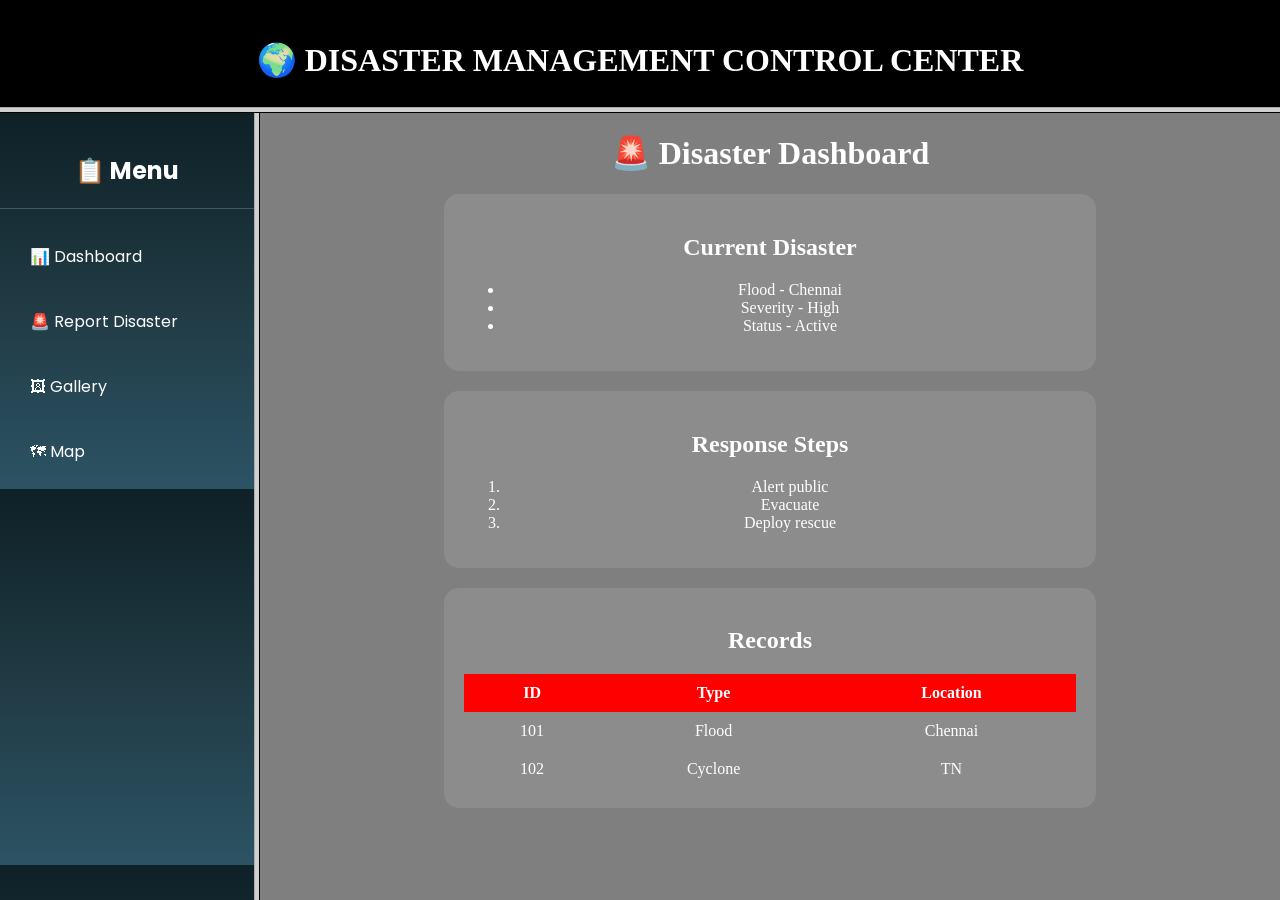
<file: index.html>
<!DOCTYPE html>
<html>
<head>
<title>Disaster Management Portal</title>
</head>

<frameset rows="12%,88%">
<frame src="header.html">

<frameset cols="20%,80%">
<frame src="menu.html">
<frame src="dashboard.html" name="content">
</frameset>

</frameset>

</html>
</file>
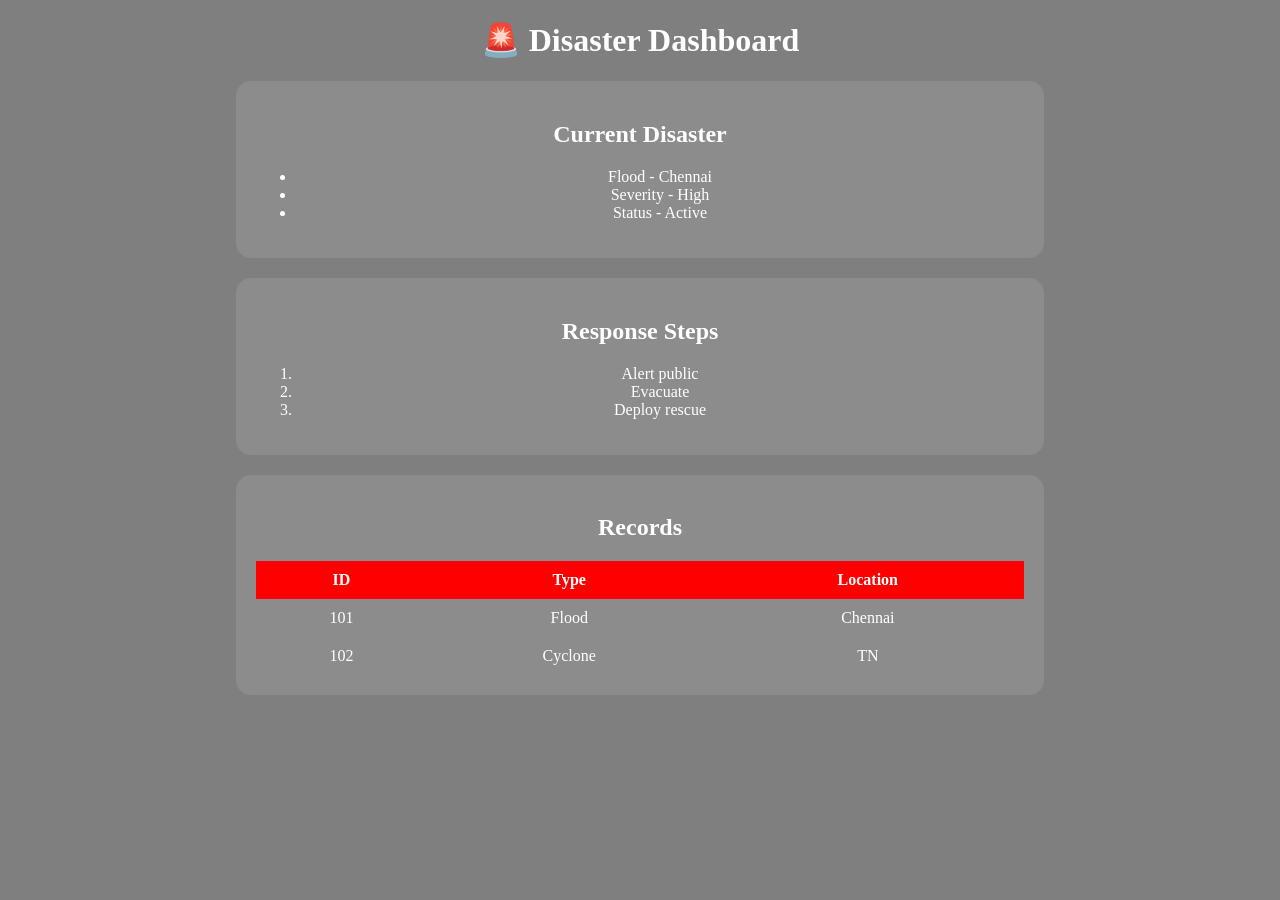
<file: dashboard.html>
<!DOCTYPE html>
<html>
<head>
<link rel="stylesheet" href="style.css">
</head>

<body class="bg-dashboard">

<h1>🚨 Disaster Dashboard</h1>

<div class="card">
<h2>Current Disaster</h2>
<ul>
<li>Flood - Chennai</li>
<li>Severity - High</li>
<li>Status - Active</li>
</ul>
</div>

<div class="card">
<h2>Response Steps</h2>
<ol>
<li>Alert public</li>
<li>Evacuate</li>
<li>Deploy rescue</li>
</ol>
</div>

<div class="card">
<h2>Records</h2>
<table>
<tr><th>ID</th><th>Type</th><th>Location</th></tr>
<tr><td>101</td><td>Flood</td><td>Chennai</td></tr>
<tr><td>102</td><td>Cyclone</td><td>TN</td></tr>
</table>
</div>

</body>
</html>
</file>
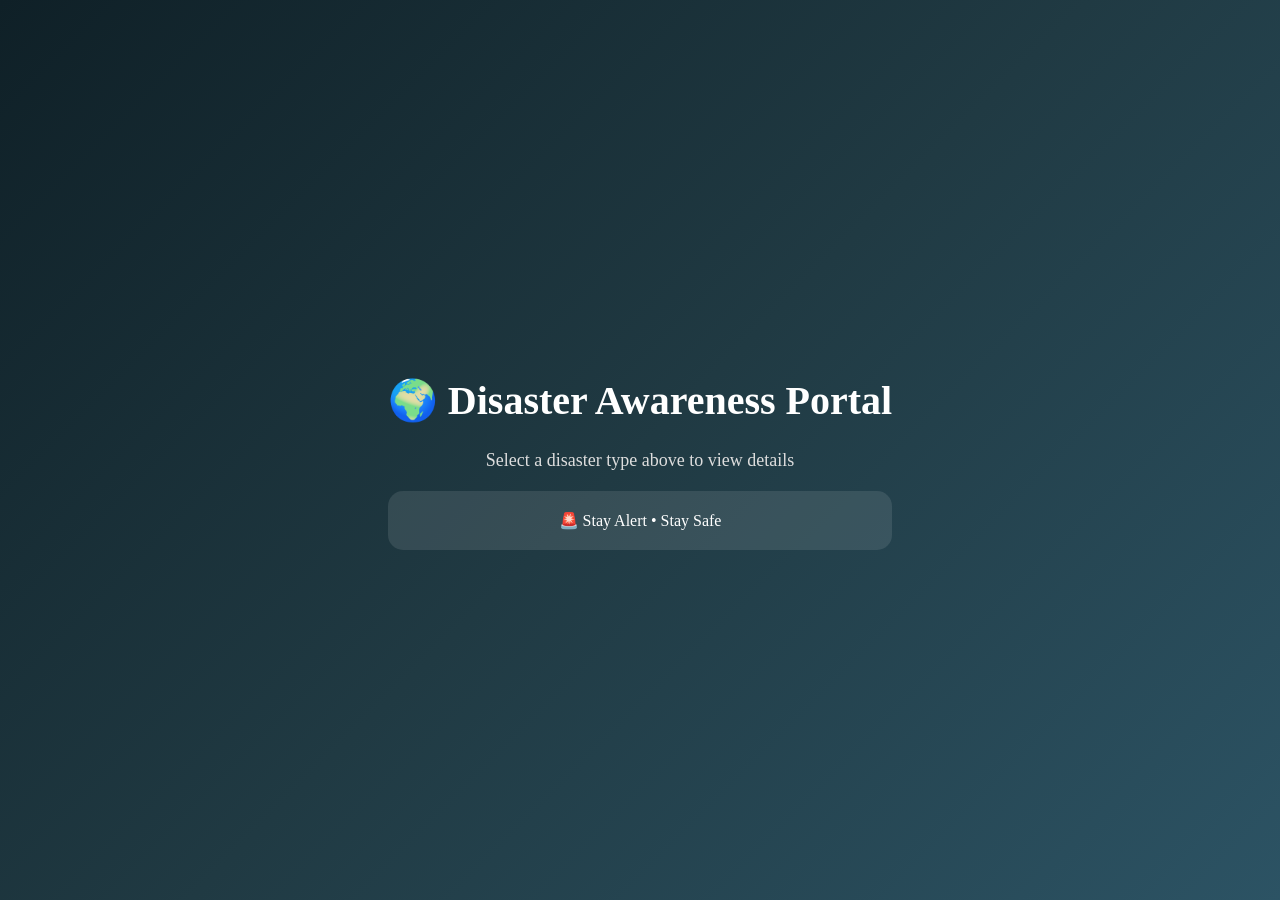
<file: default.html>
<!DOCTYPE html>
<html>
<body style="
margin:0;
font-family:Poppins;
background:linear-gradient(135deg,#0f2027,#203a43,#2c5364);
color:white;
display:flex;
justify-content:center;
align-items:center;
height:100vh;
text-align:center;
">

<div>
<h1 style="font-size:40px;">🌍 Disaster Awareness Portal</h1>

<p style="font-size:18px;color:#ddd;">
Select a disaster type above to view details
</p>

<div style="
margin-top:20px;
padding:20px;
background:rgba(255,255,255,0.1);
border-radius:15px;
">
🚨 Stay Alert • Stay Safe
</div>

</div>

</body>
</html>
</file>
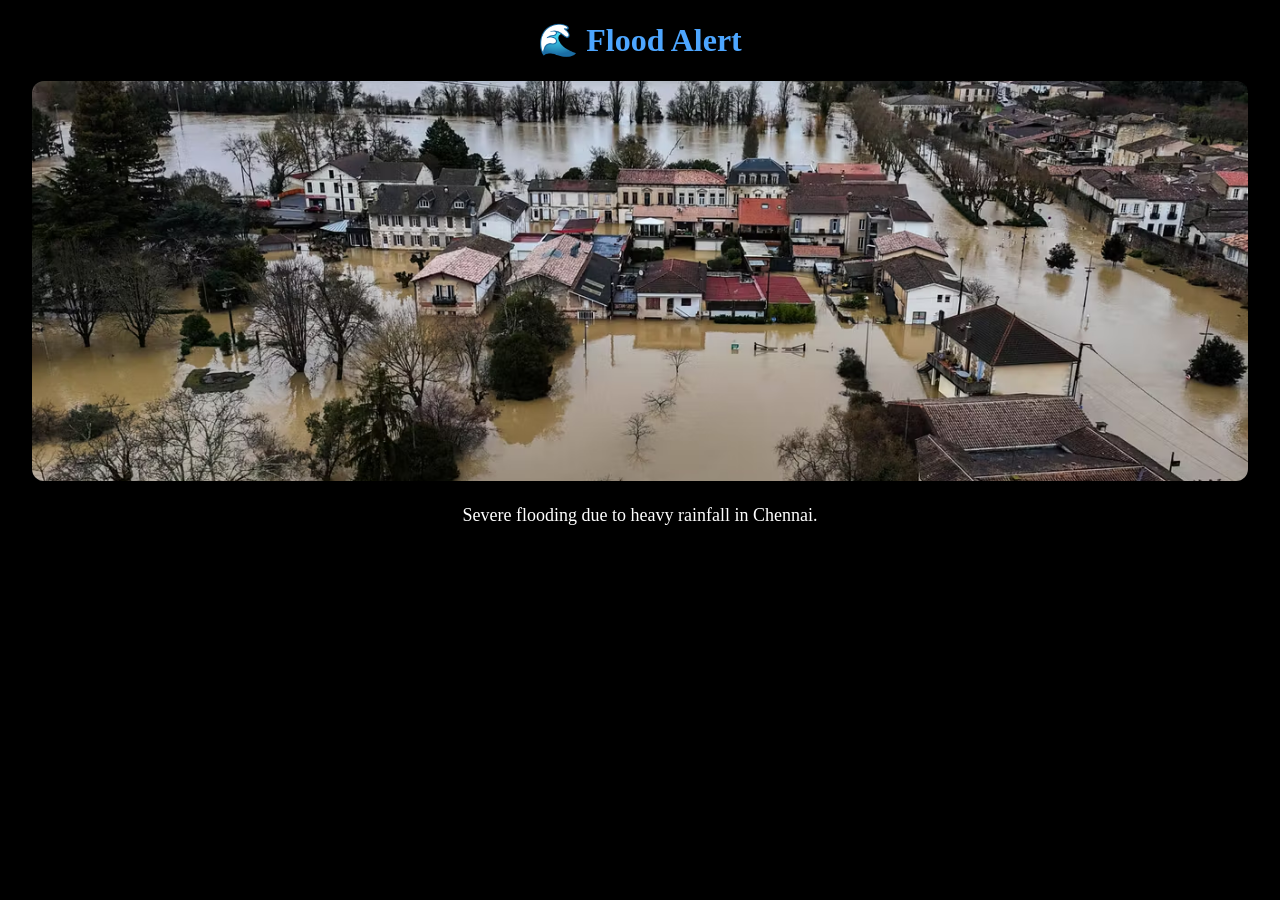
<file: flood.html>
<!DOCTYPE html>
<html>
<body style="margin:0;background:black;color:white;text-align:center;font-family:Poppins;">

<h1 style="color:#4da6ff;">🌊 Flood Alert</h1>

<img src="flood.jpg"
style="width:95%;max-height:400px;object-fit:cover;border-radius:12px;box-shadow:0 10px 30px rgba(0,0,0,0.6);">

<p style="margin-top:20px;font-size:18px;">
Severe flooding due to heavy rainfall in Chennai.
</p>

</body>
</html>
</file>
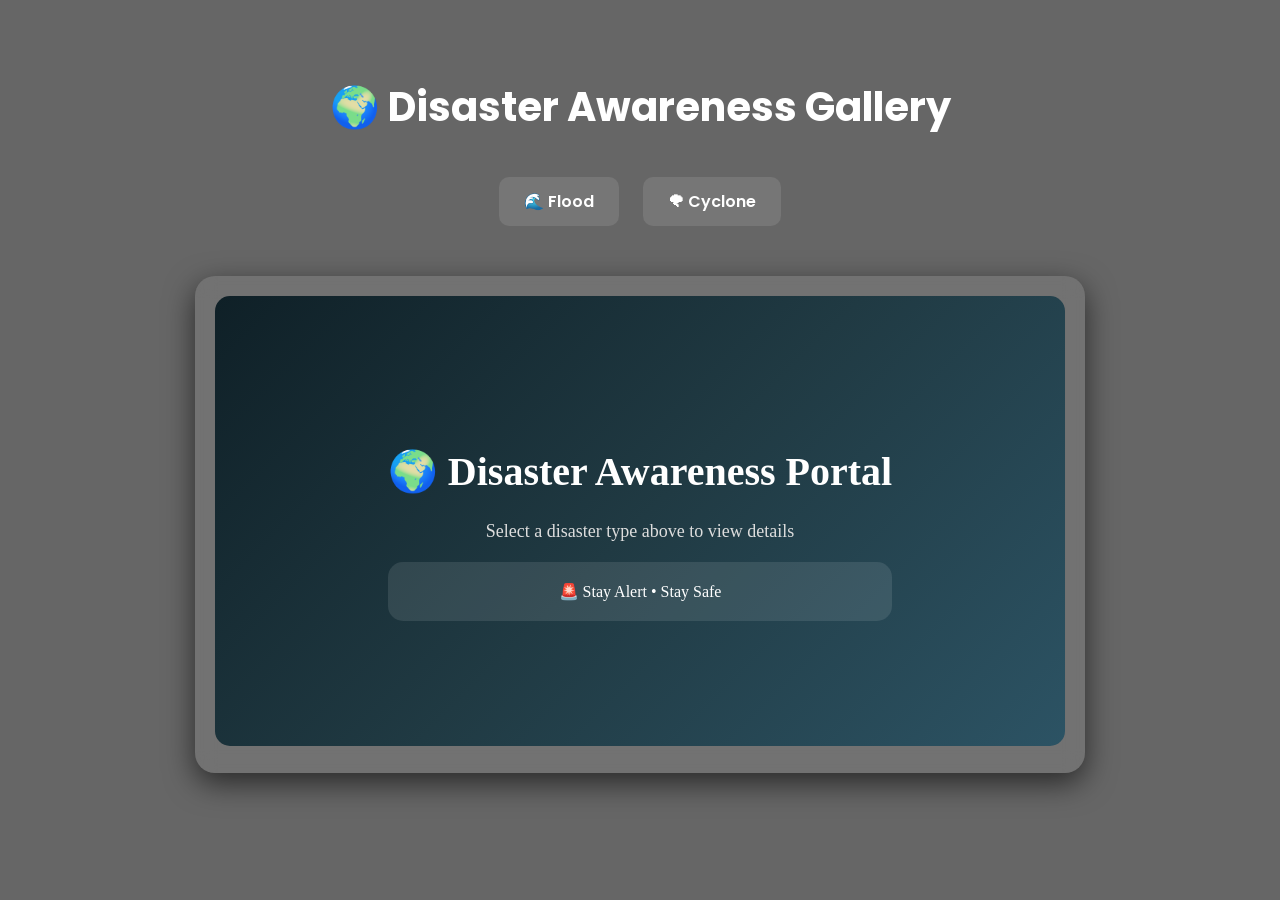
<file: gallery.html>
<!DOCTYPE html>
<html>
<head>
<title>Disaster Awareness Gallery</title>
<link href="https://fonts.googleapis.com/css2?family=Poppins:wght@400;600&display=swap" rel="stylesheet">

<style>
body{
margin:0;
font-family:Poppins;

/* Background image + overlay */
background:
linear-gradient(rgba(0,0,0,0.6), rgba(0,0,0,0.6)),
url("https://images.unsplash.com/photo-1473447198196-8d0c2db43aee");

background-size:cover;
background-position:center;

color:white;
text-align:center;
padding:50px;
}

/* Title */
h1{
font-size:40px;
margin-bottom:30px;
}

/* Button container */
.nav{
margin-bottom:20px;
}

/* Buttons */
.nav a{
display:inline-block;
padding:12px 25px;
margin:10px;
background:rgba(255,255,255,0.1);
border-radius:10px;
text-decoration:none;
color:white;
font-weight:600;
transition:0.3s;
}

/* Hover effect */
.nav a:hover{
background:#ff4b2b;
transform:scale(1.05);
}

/* Iframe container */
.frame-box{
margin-top:20px;
padding:20px;
background:rgba(255,255,255,0.08);
backdrop-filter:blur(10px);
border-radius:20px;
box-shadow:0 10px 30px rgba(0,0,0,0.6);
display:inline-block;
}

/* Iframe */
iframe{
width:850px;
height:450px;
border-radius:15px;
border:none;
}
</style>

</head>

<body>

<h1>🌍 Disaster Awareness Gallery</h1>

<div class="nav">
<a href="flood.html" target="frame1">🌊 Flood</a>
<a href="cyclone.html" target="frame1">🌪 Cyclone</a>
</div>

<div class="frame-box">
<iframe name="frame1" src="default.html"></iframe>
</div>

</body>
</html>
</file>
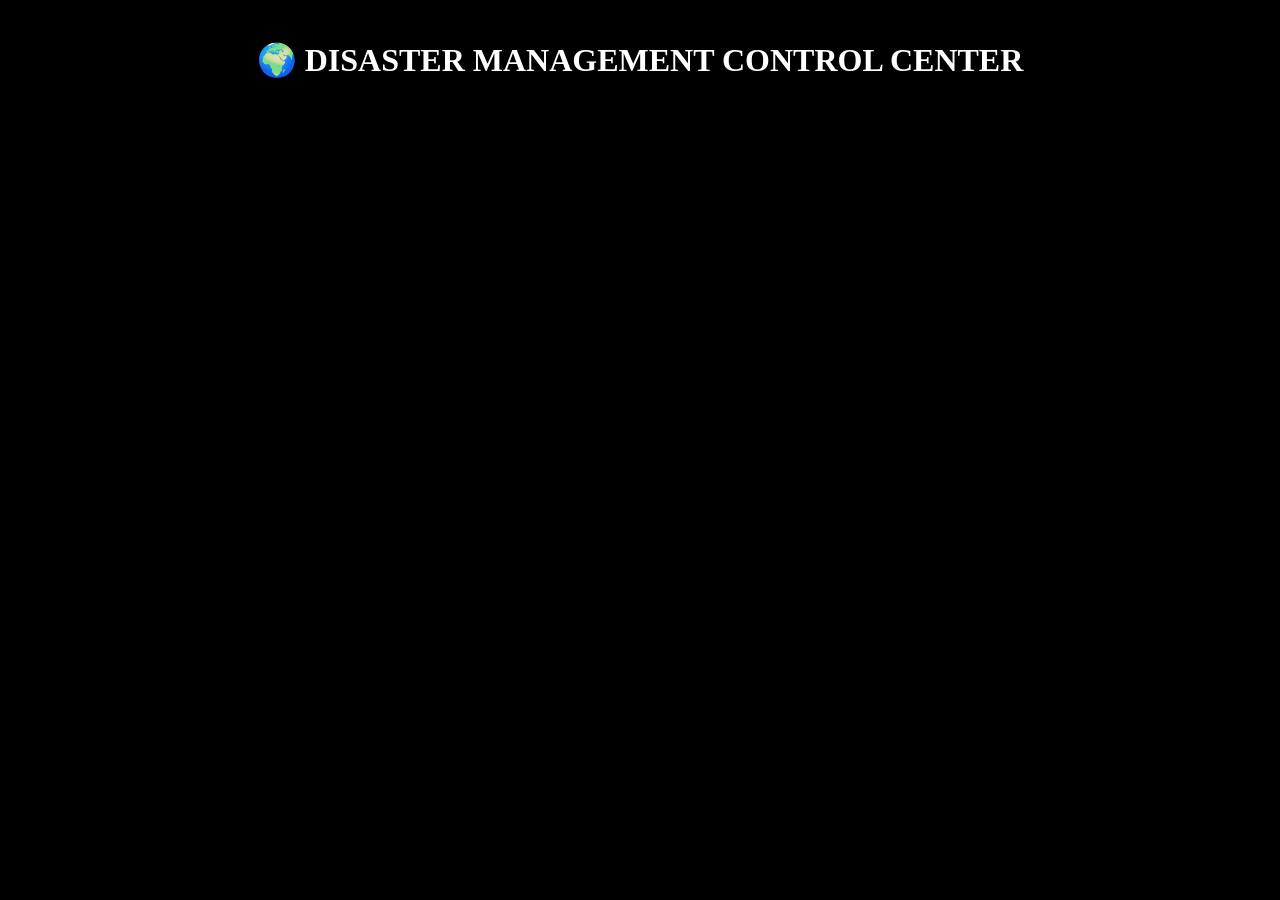
<file: header.html>
<!DOCTYPE html>
<html>
<body style="margin:0;background:black;color:white;text-align:center;font-family:Poppins;">
<h1 style="padding:20px;">🌍 DISASTER MANAGEMENT CONTROL CENTER</h1>
</body>
</html>
</file>
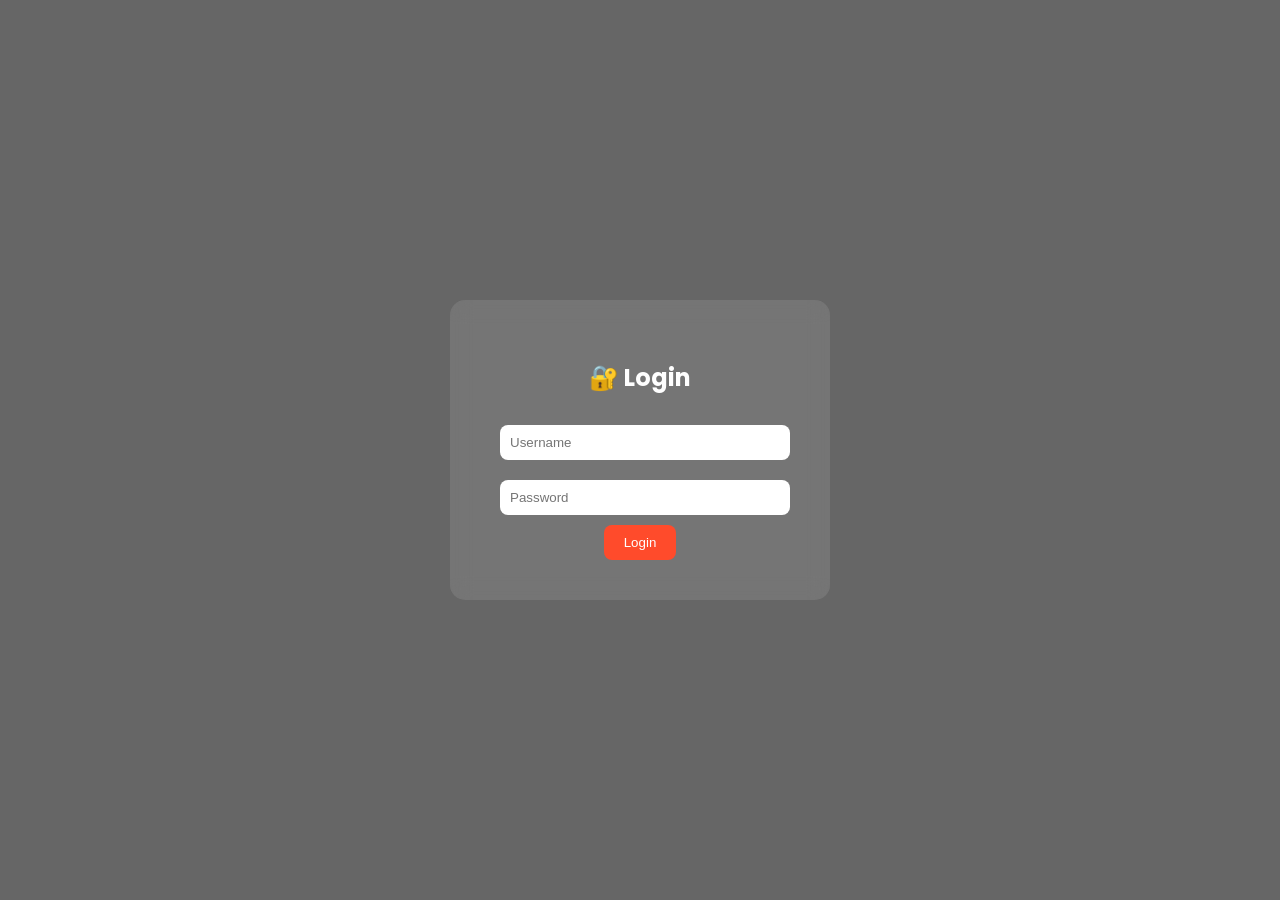
<file: login.html>
<!DOCTYPE html>
<html>
<head>
<title>Login</title>
<link href="https://fonts.googleapis.com/css2?family=Poppins&display=swap" rel="stylesheet">

<style>
body{
margin:0;
font-family:Poppins;

/* Background */
background:
linear-gradient(rgba(0,0,0,0.6), rgba(0,0,0,0.6)),
url("https://images.unsplash.com/photo-1500375592092-40eb2168fd21");

background-size:cover;
display:flex;
justify-content:center;
align-items:center;
height:100vh;
color:white;
}

.login-box{
background:rgba(255,255,255,0.1);
padding:40px;
border-radius:15px;
backdrop-filter:blur(10px);
text-align:center;
width:300px;
}

input{
width:90%;
padding:10px;
margin:10px;
border:none;
border-radius:8px;
}

button{
background:#ff4b2b;
color:white;
padding:10px 20px;
border:none;
border-radius:8px;
cursor:pointer;
}

button:hover{
background:#ff2a00;
}
</style>

</head>

<body>

<div class="login-box">

<h2>🔐 Login</h2>

<input type="text" id="user" placeholder="Username"><br>
<input type="password" id="pass" placeholder="Password"><br>

<button onclick="login()">Login</button>

</div>

<script>
function login(){
let u = document.getElementById("user").value;
let p = document.getElementById("pass").value;

/* simple demo login */
if(u === "admin" && p === "1234"){
window.location.href = "report.html";
}
else{
alert("Invalid login!");
}
}
</script>

</body>
</html>
</file>
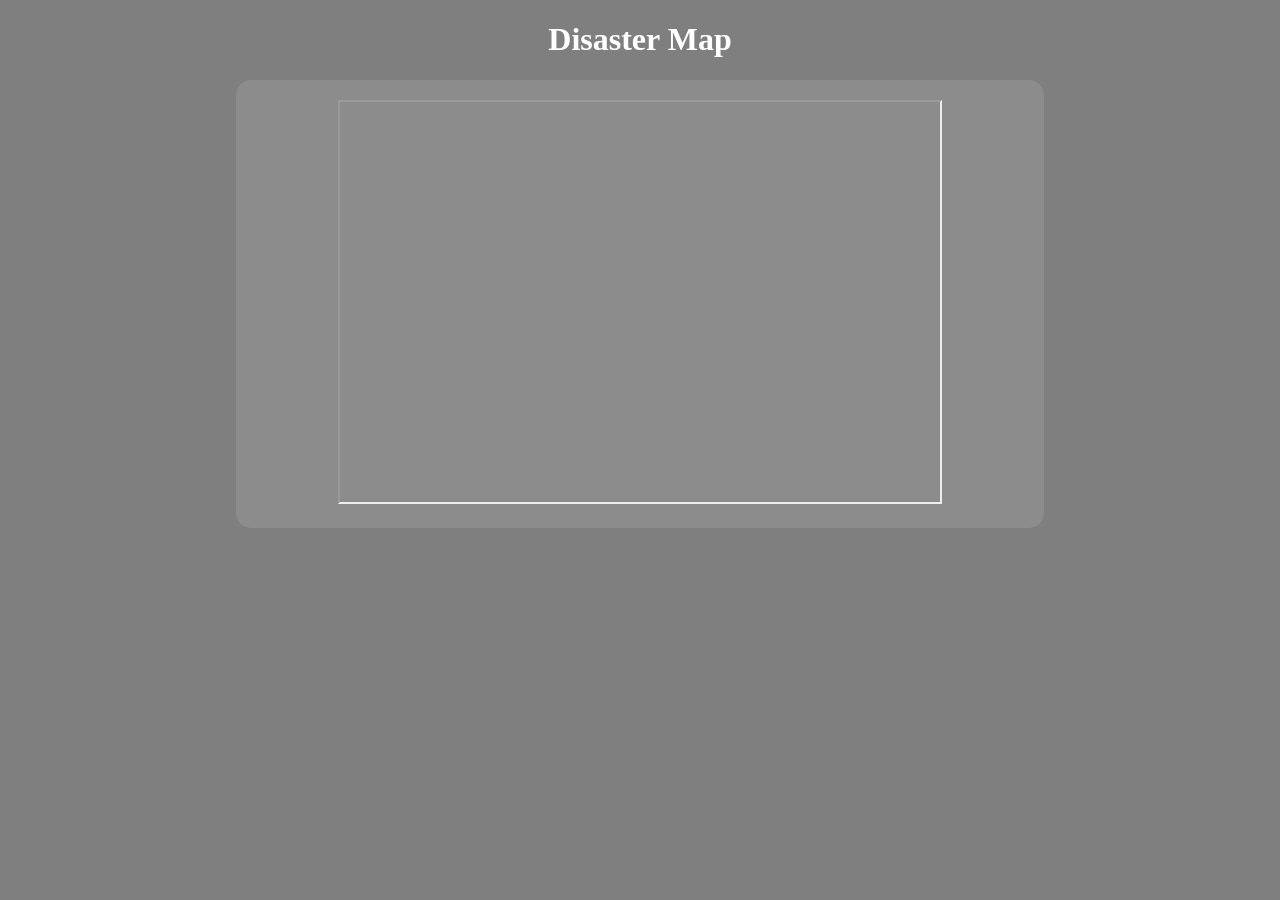
<file: map.html>
<!DOCTYPE html>
<html>
<head>
<link rel="stylesheet" href="style.css">
</head>

<body class="bg-map">

<h1>Disaster Map</h1>

<div class="card">
<iframe width="600" height="400"
src="https://www.google.com/maps?q=Tamil+Nadu&output=embed">
</iframe>
</div>

</body>
</html>
</file>
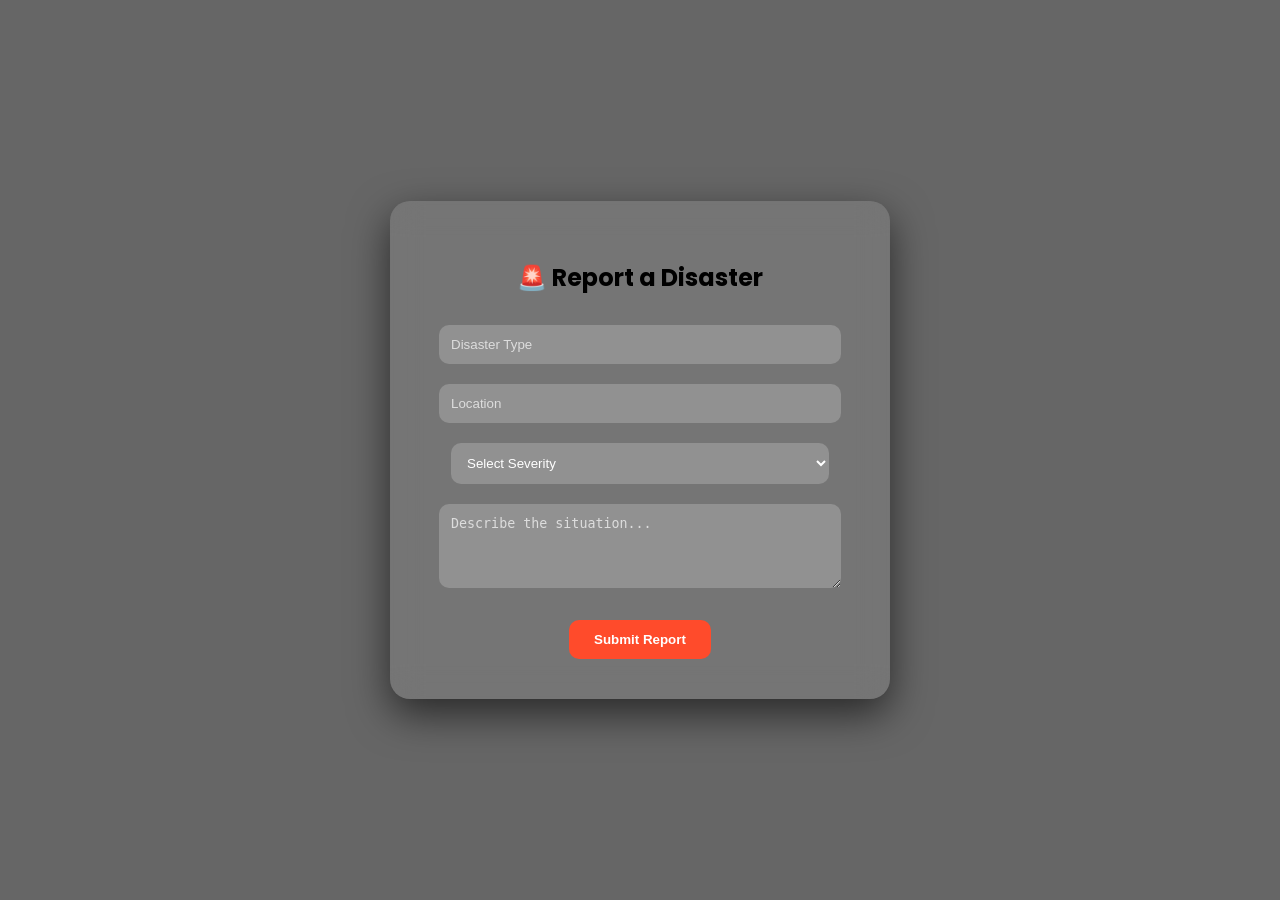
<file: report.html>
<!DOCTYPE html>
<html>
<head>
<title>Report Disaster</title>
<link href="https://fonts.googleapis.com/css2?family=Poppins:wght@300;500;700&display=swap" rel="stylesheet">

<style>
body{
margin:0;
font-family:Poppins;

/* Background image + soft overlay */
background:
linear-gradient(rgba(0,0,0,0.6), rgba(0,0,0,0.6)),
url("https://images.unsplash.com/photo-1500375592092-40eb2168fd21");

background-size:cover;
background-position:center;

height:100vh;
display:flex;
justify-content:center;
align-items:center;
}

/* Form Card */
.form-container{
background:rgba(255,255,255,0.1);
backdrop-filter:blur(15px);
padding:40px;
border-radius:20px;
width:420px;
box-shadow:0 15px 40px rgba(0,0,0,0.6);
text-align:center;
animation:fadeIn 1.5s ease;
}

h2{
margin-bottom:20px;
}

/* Inputs */
input, select, textarea{
width:90%;
padding:12px;
margin:10px 0;
border:none;
border-radius:10px;
outline:none;
background:rgba(255,255,255,0.2);
color:white;
}

input::placeholder,
textarea::placeholder{
color:#ddd;
}

/* Focus effect */
input:focus, textarea:focus, select:focus{
background:rgba(255,255,255,0.35);
}

/* Button */
button{
margin-top:15px;
padding:12px 25px;
background:#ff4b2b;
border:none;
border-radius:10px;
color:white;
font-weight:bold;
cursor:pointer;
transition:0.3s;
}

button:hover{
transform:scale(1.05);
background:#ff2a00;
}

/* Animation */
@keyframes fadeIn{
from{
opacity:0;
transform:translateY(40px);
}
to{
opacity:1;
transform:translateY(0);
}
}
</style>

</head>

<body>

<div class="form-container">

<h2>🚨 Report a Disaster</h2>

<form onsubmit="event.preventDefault();alert('Report Submitted Successfully!');">

<input type="text" placeholder="Disaster Type" required>

<input type="text" placeholder="Location" required>

<select required>
<option value="">Select Severity</option>
<option>Low</option>
<option>Medium</option>
<option>High</option>
</select>

<textarea rows="4" placeholder="Describe the situation..." required></textarea>

<button type="submit">Submit Report</button>

</form>

</div>

</body>
</html>
</file>
<file: style.css>
body{
font-family:Poppins;
margin:0;
text-align:center;
color:white;
}

/* Backgrounds */
.bg-dashboard{
background:linear-gradient(rgba(0,0,0,0.5),rgba(0,0,0,0.5)),
url("https://images.unsplash.com/photo-1527482797697-8795b05a13fe");
background-size:cover;
}

.bg-report{
background:linear-gradient(rgba(0,0,0,0.5),rgba(0,0,0,0.5)),
url("https://images.unsplash.com/photo-1500375592092-40eb2168fd21");
background-size:cover;
}

.bg-gallery{
background:linear-gradient(rgba(0,0,0,0.5),rgba(0,0,0,0.5)),
url("https://images.unsplash.com/photo-1473447198196-8d0c2db43aee");
background-size:cover;
}

.bg-map{
background:linear-gradient(rgba(0,0,0,0.5),rgba(0,0,0,0.5)),
url("https://images.unsplash.com/photo-1500375592092-40eb2168fd21");
background-size:cover;
}

/* Card */
.card{
background:rgba(255,255,255,0.1);
padding:20px;
margin:20px auto;
width:60%;
border-radius:15px;
animation:fadeIn 1.5s;
}

/* Table */
table{
width:100%;
border-collapse:collapse;
}

th{
background:red;
padding:10px;
}

td{
padding:10px;
}

/* Animation */
@keyframes fadeIn{
from{opacity:0;transform:translateY(20px);}
to{opacity:1;transform:translateY(0);}
}
</file>
